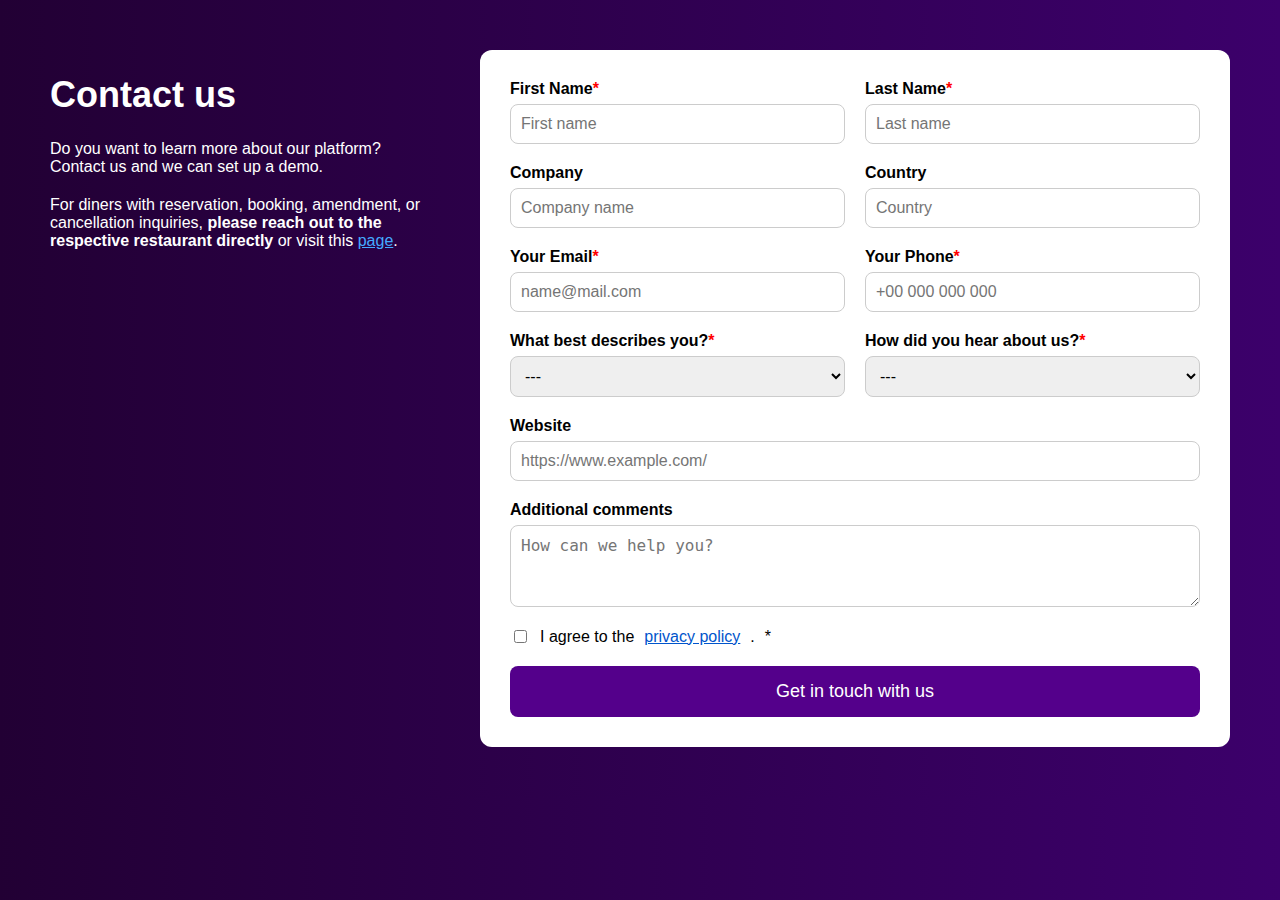
<file: contact us.html>
<!DOCTYPE html>
<html lang="en">
<head>
  <meta charset="UTF-8">
  <meta name="viewport" content="width=device-width, initial-scale=1.0">
  <title>Contact Us</title>
  <link rel="stylesheet" href="contact styles.css">
</head>
<body>
  <div class="container">
    <div class="left-side">
      <h1>Contact us</h1>
      <p>Do you want to learn more about our platform? Contact us and we can set up a demo.</p>
      <p>For diners with reservation, booking, amendment, or cancellation inquiries, <strong>please reach out to the respective restaurant directly</strong> or visit this <a href="#">page</a>.</p>
    </div>

    <form class="form-container">
      <div class="form-row">
        <div class="form-group">
          <label>First Name<span>*</span></label>
          <input type="text" placeholder="First name" required>
        </div>
        <div class="form-group">
          <label>Last Name<span>*</span></label>
          <input type="text" placeholder="Last name" required>
        </div>
      </div>

      <div class="form-row">
        <div class="form-group">
          <label>Company</label>
          <input type="text" placeholder="Company name">
        </div>
        <div class="form-group">
          <label>Country</label>
          <input type="text" placeholder="Country">
        </div>
      </div>

      <div class="form-row">
        <div class="form-group">
          <label>Your Email<span>*</span></label>
          <input type="email" placeholder="name@mail.com" required>
        </div>
        <div class="form-group">
          <label>Your Phone<span>*</span></label>
          <input type="tel" placeholder="+00 000 000 000" required>
        </div>
      </div>

      <div class="form-row">
        <div class="form-group">
          <label>What best describes you?<span>*</span></label>
          <select required>
            <option value="">---</option>
            <option>Customer</option>
            <option>Partner</option>
            <option>Vendor</option>
          </select>
        </div>
        <div class="form-group">
          <label>How did you hear about us?<span>*</span></label>
          <select required>
            <option value="">---</option>
            <option>Google</option>
            <option>Friend</option>
            <option>Social Media</option>
          </select>
        </div>
      </div>

      <div class="form-row">
        <div class="form-group full-width">
          <label>Website</label>
          <input type="url" placeholder="https://www.example.com/">
        </div>
        <div class="form-group full-width">
          <label>Additional comments</label>
          <textarea placeholder="How can we help you?"></textarea>
        </div>
      </div>

      <div class="form-row full-width">
        <label class="checkbox">
          <input type="checkbox" required> I agree to the <a href="#">privacy policy</a>.<span>*</span>
        </label>
      </div>

      <button type="submit" class="submit-btn">Get in touch with us</button>
    </form>
  </div>
</body>
</html>
</file>
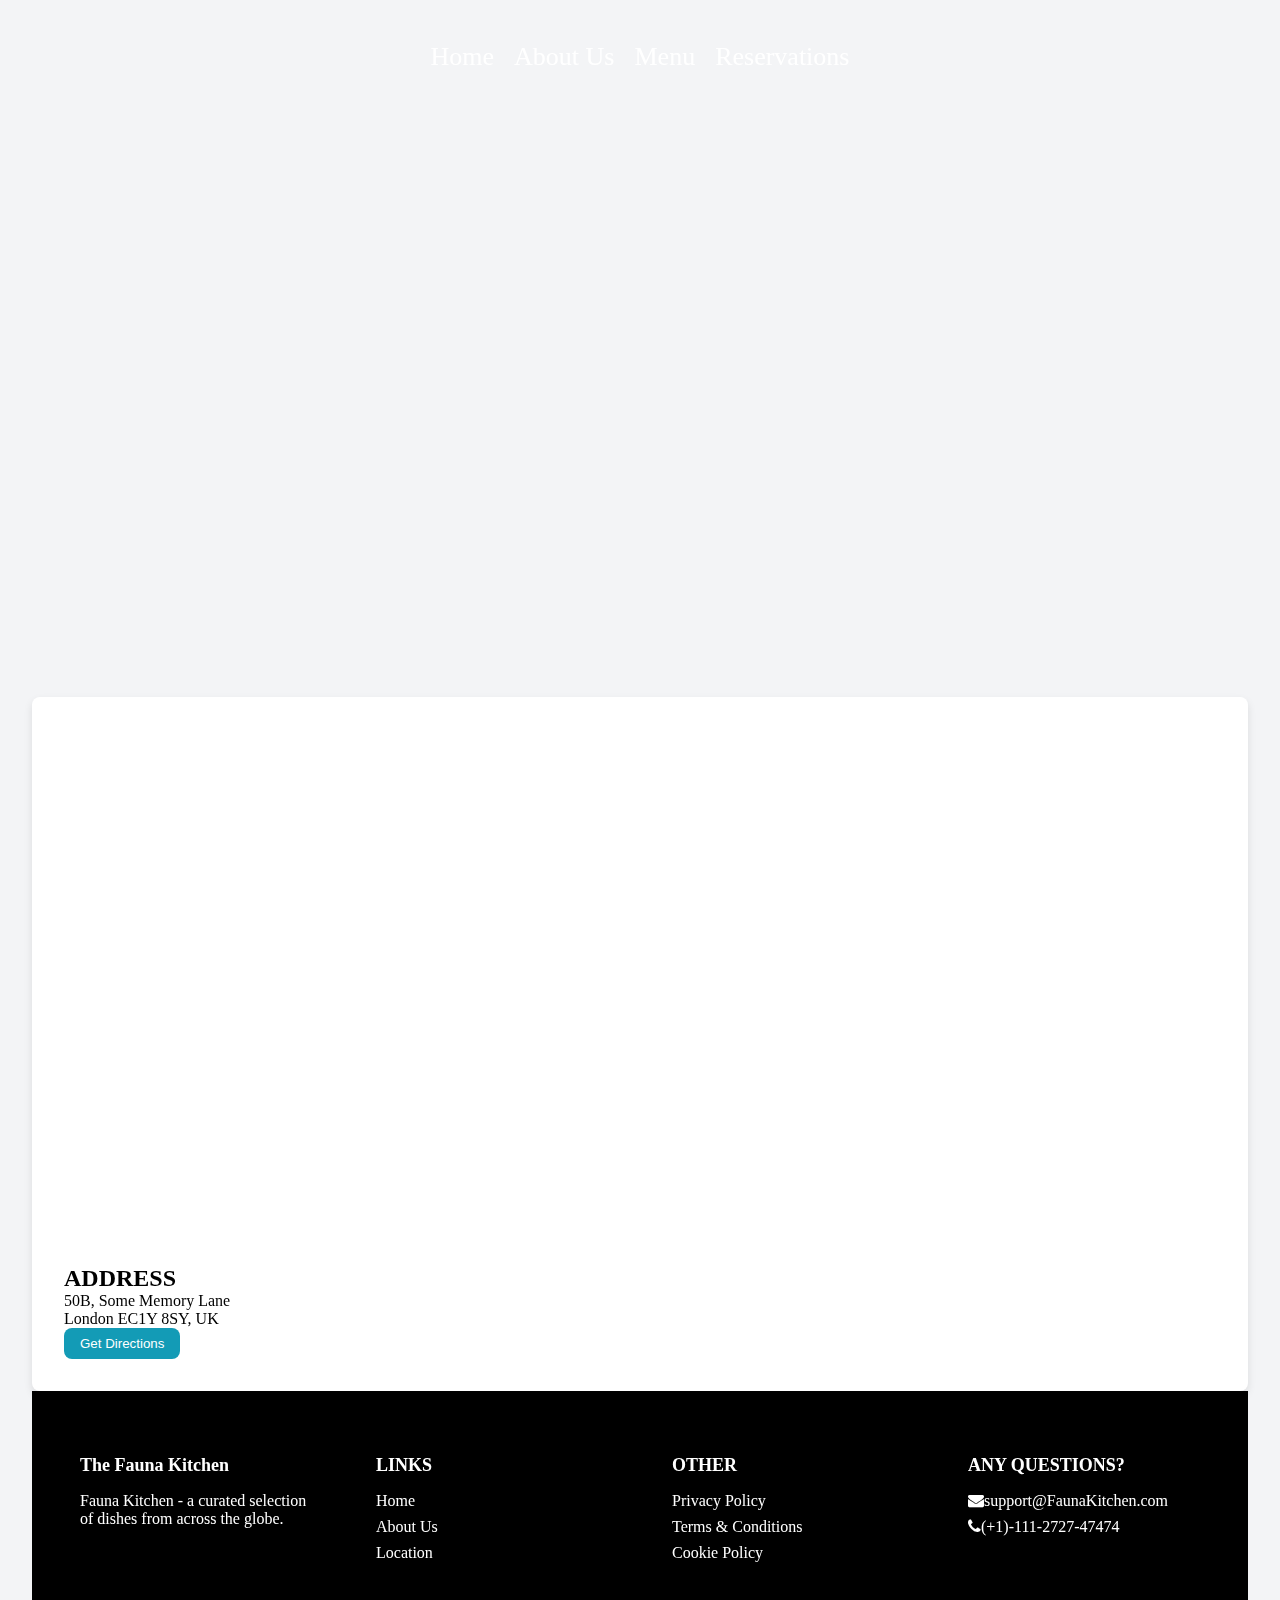
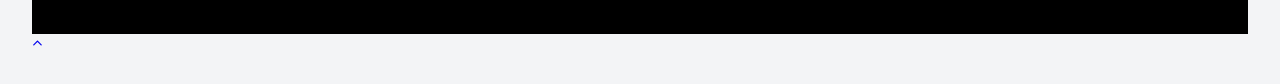
<file: location.html>
<!DOCTYPE html>
<html lang="en">
<head>
    <meta charset="UTF-8">
    <meta http-equiv="X-UA-Compatible" content="IE=edge">
    <meta name="viewport" content="width=device-width, initial-scale=1.0">
    <link href="Css/location.css" rel="stylesheet">
    <title>Fauna Kitchen - Location</title>
</head>
<body>

    <div class="default-hero-banner">
        <img src="Images/location.jpg" alt="Logo" class="logo">
        <nav class="nav-container">
            <ul>
               <li><a href="index.html">Home</a></li>
               <li><a href="about.html">About Us</a></li>
               <li><a href="menu.html">Menu</a></li>
               <li><a href="reservations.html">Reservations</a></li>
            </ul>
        </nav>
    </div>

    <section class="page">

        <div class="map">
            <iframe class="map-frame" src="https://www.google.com/maps/embed?pb=!1m18!1m12!1m3!1d2436.877532489989!2d-0.1284362842297079!3d51.50735087963583!2m3!1f0!2f0!3f0!3m2!1i1024!2i768!4f13.1!3m3!1m2!1s0x48761b330b1b0f65%3A0x8b6e5c7f0d99c347!2sLondon%20Office!5e0!3m2!1sen!2suk!4v1616625990215!5m2!1sen!2suk" loading="lazy"></iframe>
        </div>

        <div class="grid-container">
            <div>
                <h2 class="header">ADDRESS</h2>
                <p>50B, Some Memory Lane<br>London EC1Y 8SY, UK</p>
            </div>
        </div>

        <div class="button-container">
            <a href="https://www.google.com/maps/place/London+Office/@51.5073508,-0.1277583,15z" target="_blank" rel="noopener">
                <button class="main-button">Get Directions</button>
            </a>
        </div>
    </section>

</body>
</html>

    <footer>
        <div class="footer">
            <section>
                <h3>The Fauna Kitchen</h3>
                <p>Fauna Kitchen - a curated selection of dishes from across the globe.</p>
            </section>
            <section>
                <h3>LINKS</h3>
                <a href="index.html">Home</a>
                <a href="about.html">About Us</a>
                <a href="location.html">Location</a>
            </section>
            <section>
                <h3>OTHER</h3>
                <a href="#">Privacy Policy</a>
                <a href="#">Terms & Conditions</a>
                <a href="#">Cookie Policy</a>
            </section>
            <section>
                <h3>ANY QUESTIONS?</h3>
                <a href="mailto:support@faunakitchen.com"><span><i class="fa fa-envelope"></i></span><span>support@FaunaKitchen.com</span></a>
                <a href="tel:+111127274747"><span><i class="fa fa-phone"></i></span><span>(+1)-111-2727-47474</span></a>
            </section>
        </div>
    </footer>

    <a href="#" id="roll_back" class="animate"><i class="fa fa-angle-up"></i></a>
</file>
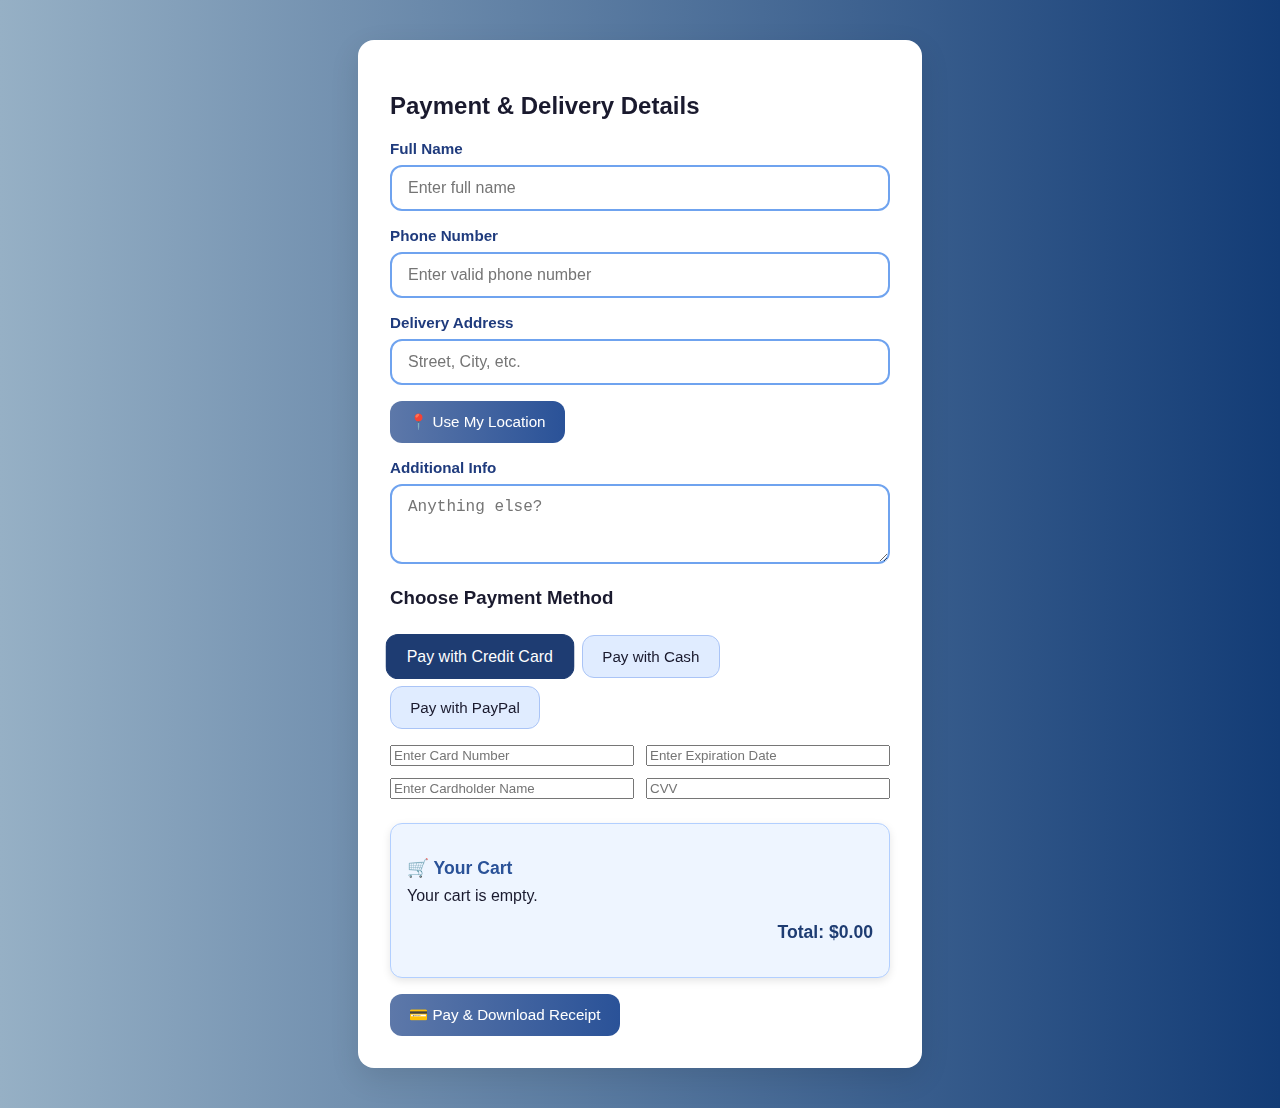
<file: payment.html>
<!DOCTYPE html>
<html lang="en">
<head>
  <meta charset="UTF-8" />
  <meta name="viewport" content="width=device-width, initial-scale=1.0"/>
  <title>Payment Page</title>
  <link rel="stylesheet" href="Css/payment.css" />
</head>
<body onload="displayCartItems()">

  <div class="form">
    <h2>Payment & Delivery Details</h2>

    <label for="fullName">Full Name</label>
    <input id="fullName" type="text" placeholder="Enter full name">

    <label for="phone">Phone Number</label>
    <input id="phone" type="text" placeholder="Enter valid phone number">

    <label for="address">Delivery Address</label>
    <input id="address" type="text" placeholder="Street, City, etc.">
    <button type="button" onclick="redirectToCurrentLocation()">📍 Use My Location</button>

    <label for="notes">Additional Info</label>
    <textarea id="notes" placeholder="Anything else?"></textarea>

    <h3>Choose Payment Method</h3>
    <div class="payment-methods">
      <button type="button" class="payment-method active" id="CreditCard" onclick="selectPaymentMethod('CreditCard')">Pay with Credit Card</button>
      <button type="button" class="payment-method" id="Cash" onclick="selectPaymentMethod('Cash')">Pay with Cash</button>
      <button type="button" class="payment-method" id="Paypal" onclick="selectPaymentMethod('Paypal')">Pay with PayPal</button>
    </div>

    <input type="hidden" id="selectedMethod" value="CreditCard">

    <!-- Credit Card Section -->
    <div id="creditCardDetails">
      <input id="cardNumber" placeholder="Enter Card Number">
      <input id="cardExpiry" placeholder="Enter Expiration Date">
      <input id="cardHolder" placeholder="Enter Cardholder Name">
      <input id="cardCVV" placeholder="CVV">
    </div>

    <!-- Cash Info -->
    <div id="cashDetails" style="display:none;">
      <p>You have selected to pay with <strong>Cash</strong>. Please have the exact amount ready at delivery.</p>
    </div>

    <!-- PayPal Info -->
    <div id="paypalDetails" style="display:none;">
      <p>You will be redirected to PayPal after submitting your order.</p>
    </div>

    <div class="cart-summary">
    <h3>🛒 Your Cart</h3>
    <div id="cartItemsContainer"></div>
    <p class="cart-total"><strong>Total:</strong> $<span id="cartTotal">0.00</span></p>
  </div>

    <button onclick="processPayment()">💳 Pay & Download Receipt</button>
  </div>

  <script src="js/payment.js"></script>
</body>
</html>
</file>
<file: contact styles.css>
body {
    margin: 0;
    font-family: 'Segoe UI', sans-serif;
    background: linear-gradient(to right, #220034, #3c006b);
    color: white;
  }
  
  .container {
    display: flex;
    flex-wrap: wrap;
    padding: 50px;
    gap: 40px;
    max-width: 1200px;
    margin: auto;
  }
  
  .left-side {
    flex: 1 1 300px;
    max-width: 400px;
  }
  
  .left-side h1 {
    font-size: 36px;
  }
  
  .left-side p {
    font-size: 16px;
    margin-bottom: 20px;
  }
  
  .left-side a {
    color: #44aaff;
    text-decoration: underline;
  }
  
  .form-container {
    flex: 1 1 600px;
    background: white;
    border-radius: 12px;
    padding: 30px;
    color: black;
  }
  
  .form-row {
    display: flex;
    gap: 20px;
    margin-bottom: 20px;
    flex-wrap: wrap;
  }
  
  .form-group {
    flex: 1;
    display: flex;
    flex-direction: column;
  }
  
  .full-width {
    flex: 1 1 100%;
  }
  
  .form-group label {
    margin-bottom: 6px;
    font-weight: 600;
  }
  
  .form-group label span {
    color: red;
  }
  
  input, select, textarea {
    padding: 10px;
    border-radius: 8px;
    border: 1px solid #ccc;
    font-size: 16px;
  }
  
  textarea {
    resize: vertical;
    min-height: 60px;
  }
  
  .checkbox {
    display: flex;
    align-items: center;
    gap: 10px;
  }
  
  .checkbox a {
    color: #0055cc;
  }
  
  .submit-btn {
    width: 100%;
    padding: 15px;
    font-size: 18px;
    background: #54008b;
    color: white;
    border: none;
    border-radius: 8px;
    cursor: pointer;
  }
  
  .submit-btn:hover {
    background: #3e0066;
  }
</file>
<file: Css/payment.css>
body {
  font-family: 'Segoe UI', sans-serif;
  background: linear-gradient(to right, #96b0c5, #133c76);
  color: #1a1a2e;
  padding: 2rem;
  perspective: 1000px;
}

.form {
  max-width: 500px;
  margin: auto;
  background: #ffffff;
  padding: 2rem;
  border-radius: 1rem;
  box-shadow: 0 10px 30px rgba(0, 0, 0, 0.1);
  transform-style: preserve-3d;
  animation: fadeIn 1s ease-out;
}

@keyframes fadeIn {
  0% { opacity: 0; transform: rotateX(-10deg) translateY(20px); }
  100% { opacity: 1; transform: rotateX(0) translateY(0); }
}

.form label {
  display: block;
  margin-top: 1rem;
  font-weight: 600;
  font-size: 0.95rem;
  color: #1f3b7d;
}

.form input[type="text"],
.form input[type="number"],
.form input[type="email"],
.form textarea {
  width: 100%;
  padding: 0.75rem 1rem;
  border: 2px solid #6fa3ef;
  border-radius: 0.75rem;
  margin-top: 0.5rem;
  font-size: 1rem;
  box-sizing: border-box;
  transition: all 0.3s ease;
  background: white;
}

.form input:focus,
.form textarea:focus {
  border-color: #2e6edb;
  box-shadow: 0 0 8px rgba(46, 110, 219, 0.4);
}

.form textarea {
  height: 80px;
  resize: vertical;
}

button {
  cursor: pointer;
  font-size: 0.95rem;
  padding: 0.75rem 1.2rem;
  border: none;
  border-radius: 0.75rem;
  margin-top: 1rem;
  background: linear-gradient(to right, #5d78a9, #2a5298);
  color: #fff;
  transition: transform 0.2s ease, box-shadow 0.3s ease;
}

button:hover {
  transform: scale(1.05);
  box-shadow: 0 5px 15px rgba(0,0,0,0.2);
}

button.payment-method {
  background: #e0ecff;
  color: #1a1a2e;
  margin-right: 0.5rem;
  margin-top: 0.5rem;
  border: 1px solid #aac4f6;
  transition: all 0.3s ease;
}

button.payment-method:hover {
  background: #d0e0ff;
}

button.payment-method.active {
  background: #1e3c72;
  color: #fff;
  border-color: #1e3c72;
  transform: scale(1.05);
}

#creditCardDetails {
  display: flex;
  flex-wrap: wrap;
  gap: 0.75rem;
  margin-top: 1rem;
}

#creditCardDetails input {
  flex: 1 1 45%;
}

.cart-summary {
  background: #eef5ff;
  padding: 1rem;
  border-radius: 0.75rem;
  margin-top: 1.5rem;
  border: 1px solid #b2cfff;
  box-shadow: 0 3px 8px rgba(0,0,0,0.1);
}

.cart-summary h3 {
  margin-bottom: 0.5rem;
  font-size: 1.1rem;
  color: #2a5298;
}

.cart-summary ul {
  list-style: none;
  padding: 0;
  margin: 0 0 1rem 0;
}

.cart-summary li {
  padding: 0.4rem 0;
  border-bottom: 1px solid #d4e2ff;
  font-size: 0.95rem;
}

.cart-total {
  font-size: 1.1rem;
  font-weight: bold;
  text-align: right;
  color: #1e3c72;
}
</file>
<file: Css/location.css>
@import url('https://cdnjs.cloudflare.com/ajax/libs/font-awesome/4.7.0/css/font-awesome.min.css'); /* Importing Font Awesome for icons */

* {
  margin: 0;                    /* Remove default margin */
  padding: 0;                   /* Remove default padding */
  box-sizing: border-box;      /* Use border-box model for all elements */
}

body {
  background-color: #f3f4f6;   /* Light gray background */
  padding: 2rem;               /* Padding around body content */
  min-height: 100vh;           /* Full viewport height */
  display: flex;               /* Flexbox layout */
  flex-direction: column;      /* Stack children vertically */
  perspective: 1000px;         /* Add perspective for 3D transforms */
  animation: fadeInScale 0.5s ease-in-out; /* Smooth entry animation */
}

/* -------------------------- HEADER -------------------------- */
.default-hero-banner {
  margin-top: -30px;           /* Negative margin to overlap above */
  width: 100%;                 /* Full width */
  background-size: cover;      /* Background covers container */
  background-attachment: fixed;/* Fixed background while scrolling */
}

.default-hero-banner img {
  opacity: 0;                                    /* Start invisible */
  transform: rotateY(-10deg) translateY(20px) scale(0.95); /* Initial 3D effect */
  animation: mapReveal 1.2s ease forwards;       /* Animate to final state */
  width: 100%;                                   /* Full width */
  height: 660px;                                 /* Tall image */
  object-fit: cover;                             /* Keep image aspect ratio */
  position: absolute;                            /* Absolute to layer behind */
  top: 0;
  left: 0;
  z-index: -1;                                   /* Behind content */
}

@keyframes mapReveal {
  to {
    opacity: 1;                                  /* Fade in */
    transform: rotateY(0deg) translateY(0) scale(1); /* Neutral position */
  }
}

.default-hero-banner section {
  padding: 5rem;                /* Inner spacing */
  text-align: center;           /* Centered text */
  color: orange;                /* Orange color */
  font-size: 1.6em;             /* Bigger font */
}

/* -------------------------- NAVIGATION -------------------------- */
.nav-container h1 {
  font-size: 44px;              /* Large heading */
  margin-top: 20px;             /* Top space */
  color: orange;                /* Orange text */
}

.nav-container {
  padding-top: 20px;            /* Padding above nav */
}

.nav-container ul {
  display: flex;                /* Flex layout for links */
  margin-top: 20px;             /* Spacing above nav list */
  flex-wrap: wrap;              /* Wrap if too many items */
  list-style: none;             /* Remove bullets */
  gap: 20px;                    /* Space between nav items */
  font-size: 26px;              /* Larger font size */
  justify-content: center;      /* Centered items */
}

.nav-container a {
  color: white;                 /* White link text */
  text-decoration: none;        /* No underlines */
  position: relative;           /* For underline animation */
  transition: 0.3s;             /* Smooth transitions */
}

.nav-container a:hover {
  color: orange;                /* Highlight on hover */
}

.nav-container a:hover::after {
  width: 100%;                  /* Underline expands fully */
}

/* -------------------------- PAGE & GRID -------------------------- */
.page {
  margin-top: 625px;            /* Offset to sit below hero */
  padding: 2rem;                /* Inner spacing */
  background-color: #fff;       /* White background */
  border-radius: 0.5rem;        /* Rounded corners */
  box-shadow: 0 4px 8px rgba(0, 0, 0, 0.1); /* Soft shadow */
  flex: 1;                      /* Take available space */
}

.grid-container {
  display: grid;                /* Grid layout */
  grid-template-columns: 1fr 1fr; /* Two columns */
  gap: 1rem;                    /* Space between grid items */
}

/* -------------------------- BUTTON -------------------------- */
.main-button {
  transition: transform 0.4s ease, box-shadow 0.4s ease; /* Smooth transitions */
  transform-style: preserve-3d;                          /* Allow 3D effects */
  backface-visibility: hidden;                           /* Hide back face */
  background-color: #139bb6;                             /* Blue background */
  color: #fff;                                           /* White text */
  padding: 0.5rem 1rem;                                  /* Button padding */
  border: none;                                          /* No border */
  border-radius: 0.5rem;                                 /* Rounded corners */
  cursor: pointer;                                       /* Pointer on hover */
}

.main-button:hover {
  transform: rotateX(15deg) scale(1.05);                 /* 3D lift on hover */
  box-shadow: 0 10px 20px rgba(0,0,0,0.2);               /* Elevated shadow */
  background-color: #0c788e;                             /* Darker blue */
}

/* -------------------------- MAP -------------------------- */
.map-frame {
  width: 100%;                    /* Full width */
  height: 500px;                  /* Tall iframe */
  border: none;                   /* No border */
  border-radius: 0.5rem;          /* Rounded corners */
  margin-top: 2rem;               /* Spacing above map */
}

/* -------------------------- FOOTER -------------------------- */
.footer {
  background-color: black;       /* Dark footer */
  width: 100%;                   /* Full width */
  display: flex;                 /* Flexbox layout */
  justify-content: space-around; /* Spread content */
  flex-wrap: wrap;               /* Allow wrapping */
  padding: 3rem 2rem;            /* Padding around footer */
  color: white;                  /* White text */
  position: relative;
  bottom: 0;
  left: 0;
  z-index: 2;                    /* On top of map/image */
  gap: 2rem;                     /* Space between sections */
}

.footer section {
  flex: 1 1 200px;               /* Flexible layout */
  min-width: 200px;             /* Minimum width */
  padding: 1rem;                /* Inner padding */
}

.footer section h3 {
  color: white;                 /* White headings */
  font-size: 18px;              /* Heading size */
  margin-bottom: 1rem;         /* Space under heading */
}

.footer section a {
  color: white;                 /* Link text */
  display: flex;               /* Align items */
  align-items: center;        /* Vertically centered */
  text-decoration: none;      /* No underline */
  margin: 0.5rem 0;           /* Space above/below links */
}

.footer section a:hover {
  color: orange;              /* Highlight link */
}

.footer section:hover {
  transform: none;            /* No transform on whole box */
  box-shadow: none;           /* No shadow on box hover */
}

/* -------------------------- RESPONSIVE (Tablet) -------------------------- */
@media (max-width: 1020px) {
  .footer {
    flex-direction: column;        /* Stack vertically */
    align-items: flex-start;       /* Align left */
  }

  .footer section {
    width: 100%;                   /* Full width on small screen */
  }
}

/* -------------------------- RESPONSIVE (Mobile) -------------------------- */
@media (max-width: 768px) {
  .nav-container ul {
    flex-direction: column;        /* Stack nav items */
    gap: 15px;                     /* Smaller spacing */
    font-size: 22px;               /* Slightly smaller text */
  }

  .default-hero-banner img {
    height: 250px;                 /* Shorter hero image */
  }

  .grid-container {
    grid-template-columns: 1fr;    /* Single column grid */
  }

  .map-frame {
    height: 300px;                 /* Shorter map on small screens */
  }
}

/* -------------------------- EXTRA SMALL SCREENS -------------------------- */
@media (max-width: 480px) {
  .nav-container h1 {
    font-size: 36px;               /* Smaller heading */
  }

  .main-button {
    padding: 0.5rem;               /* Compact button */
  }

  .footer {
    padding: 2rem 1rem;            /* Smaller padding */
  }

  .footer section {
    width: 100%;                   /* Full width */
    padding: 1rem;                 /* Inner spacing */
  }
}

/* -------------------------- KEYFRAME ANIMATIONS -------------------------- */
@keyframes fadeInScale {
  0% {
    opacity: 0;
    transform: scale(0.95);        /* Start small */
  }
  100% {
    opacity: 1;
    transform: scale(1);           /* Full size */
  }
}

@keyframes slideUp {
  0% {
    opacity: 0;
    transform: translateY(30px);   /* Slide up from below */
  }
  100% {
    opacity: 1;
    transform: translateY(0);      /* In place */
  }
}
</file>
